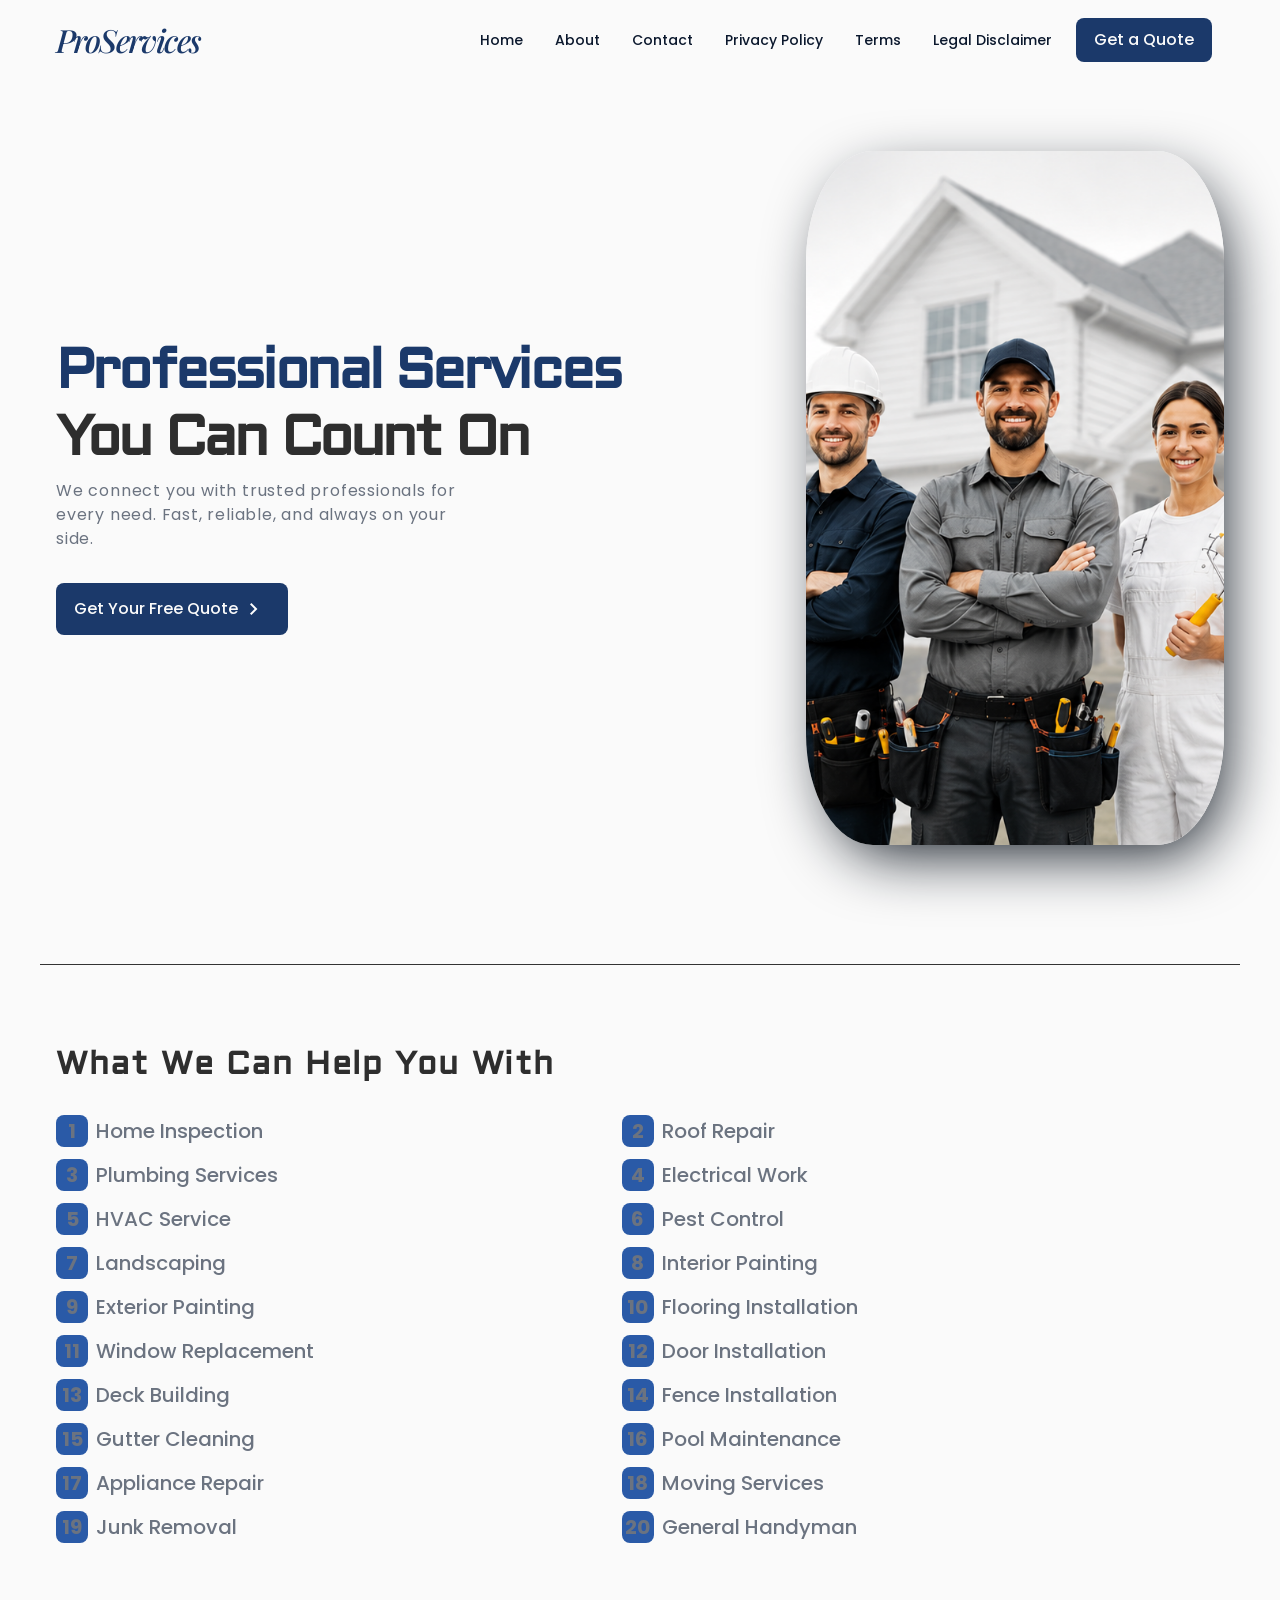
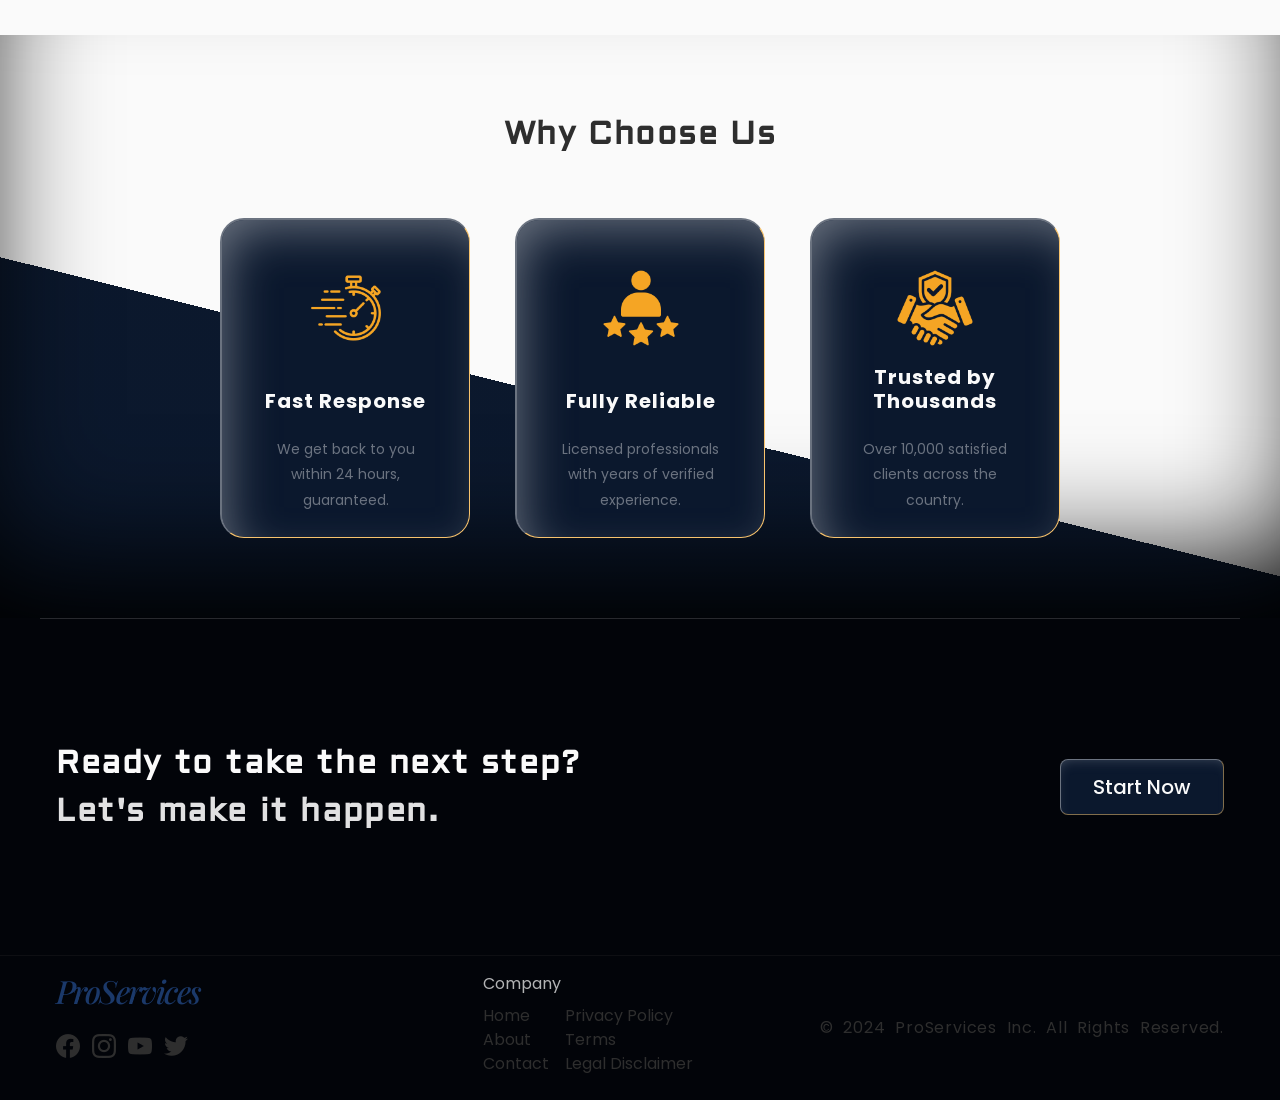
<file: index.html>
<!doctype html>
<html lang="en">
  <head>
    <meta charset="UTF-8" />
    <meta name="viewport" content="width=device-width, initial-scale=1.0" />
    <title>PreServices | Home</title>

    <!-- Link CSS file  -->
    <link rel="stylesheet" href="style.css" />

    <!-- Icon Library  -->
    <link
      rel="stylesheet"
      href="https://fonts.googleapis.com/css2?family=Material+Symbols+Outlined"
    />
    <link
      rel="stylesheet"
      href="https://fonts.googleapis.com/css2?family=Material+Icons+Outlined"
    />

    <!-- Google Fonts  -->
    <link rel="preconnect" href="https://fonts.googleapis.com" />
    <link rel="preconnect" href="https://fonts.gstatic.com" crossorigin />
    <link
      href="https://fonts.googleapis.com/css2?family=Aldrich&family=Playfair+Display:ital,wght@0,400..900;1,400..900&family=Poppins:ital,wght@0,100;0,200;0,300;0,400;0,500;0,600;0,700;0,800;0,900;1,100;1,200;1,300;1,400;1,500;1,600;1,700;1,800;1,900&display=swap"
      rel="stylesheet"
    />
  </head>
  <body>
    <!-- Start Header -->
    <header class="header">
      <div class="container">
        <a class="logo" href="index.html">ProServices</a>
        <input type="checkbox" class="side-bar" id="side-bar"/>
        <nav class="header-nav">
          <label for="side-bar" class="close-side-bar-button">
            <span class="material-symbols-outlined"> close </span>
          </label>
          <li><a href="index.html">Home</a></li>
          <li><a href="about.html">About</a></li>
          <li><a href="contact.html">Contact</a></li>
          <li><a href="privacy-policy.html">Privacy Policy</a></li>
          <li><a href="terms.html">Terms</a></li>
          <li><a href="legal-disclaimer.html">Legal Disclaimer</a></li>
        </nav>
        <a href="form.html"><button class="primary-btn">Get a Quote</button> </a>
        <label for="side-bar" class="open-side-bar-button">
          <span class="material-symbols-outlined"> menu </span>
        </label>
        <label for="side-bar" class="overlay"></label>
      </div>
    </header>
    <!-- End Header -->

    <!-- Start Hero -->
    <section class="hero">
      <div class="container">
        <div class="content">
          <h1><span>Professional Services</span> <br />You Can Count On</h1>
          <p>
            We connect you with trusted professionals for every need. Fast,
            reliable, and always on your side.
          </p>
          <a href="form.html"><button class="primary-btn">
            Get Your Free Quote
            <span class="material-symbols-outlined">
              keyboard_arrow_right
            </span>
          </button> </a>
        </div>
        <div class="image"></div>
      </div>
    </section>
    <!-- End Hero -->

    <!-- Start Section 1 : Services  -->
    <section class="services">
      <div class="container">
        <h2>What We Can Help You With</h2>
        <ol>
          <li><a href="form.html">Home Inspection</a></li>
          <li><a href="form.html">Roof Repair</a></li>
          <li><a href="form.html">Plumbing Services</a></li>
          <li><a href="form.html">Electrical Work</a></li>
          <li><a href="form.html">HVAC Service</a></li>
          <li><a href="form.html">Pest Control</a></li>
          <li><a href="form.html">Landscaping</a></li>
          <li><a href="form.html">Interior Painting</a></li>
          <li><a href="form.html">Exterior Painting</a></li>
          <li><a href="form.html">Flooring Installation</a></li>
          <li><a href="form.html">Window Replacement</a></li>
          <li><a href="form.html">Door Installation</a></li>
          <li><a href="form.html">Deck Building</a></li>
          <li><a href="form.html">Fence Installation</a></li>
          <li><a href="form.html">Gutter Cleaning</a></li>
          <li><a href="form.html">Pool Maintenance</a></li>
          <li><a href="form.html">Appliance Repair</a></li>
          <li><a href="form.html">Moving Services</a></li>
          <li><a href="form.html">Junk Removal</a></li>
          <li><a href="form.html">General Handyman</a></li>
        </ol>
      </div>
    </section>
    <!-- End Section 1 : Services  -->

    <!-- Start Section 2: why choose us  -->
    <section class="why-choose-us">
      <div class="container">
        <h2>Why Choose Us</h2>
        <div class="cards">
          <div class="card">
            <img src="assets/why-choose-us-fast.png" alt="" />
            <div>
            <h3>Fast Response</h3>
            <p>We get back to you within 24 hours, guaranteed.</p>
            </div>
          </div>
          <div class="card">
            <img src="assets/why-choose-us-reliable.png" alt="" />
            <div>
            <h3>Fully Reliable</h3>
            <p>Licensed professionals with years of verified experience.</p>
          </div>
          </div>
          <div class="card">
            <img src="assets/why-choose-us-trusted.png" alt="" />
            <div>
            <h3>Trusted by Thousands</h3>
            <p>Over 10,000 satisfied clients across the country.</p>
          </div>
          </div>
        </div>
      </div>
    </section>
    <!-- End Section 2: why choose us  -->

    <!-- Start CTA -->
    <section class="cta">
      <div class="container">
        <h2>
          Ready to take the next step? <br />
          <span>Let's make it happen.</span>
        </h2>
        <a href="form.html"><button class="primary-btn">Start Now</button> </a>
      </div>
    </section>
    <!-- End CTA -->

    <!-- Start Footer -->
    <footer class="footer">
      <div class="container">
        <div class="footer-flex">
          <div class="footer-left">
            <p class="logo">ProServices</p>
            <nav class="links">
              <li>
                <a href="http://facebook.com">
                  <img src="assets/facebook.png" alt="" />
                  <p>| Facebook</p>
                </a>
              </li>
              <li>
                <a href="http://instagram.com">
                  <img src="assets/instagram.png" alt="" />
                  <p>| Instagram</p>
                </a>
              </li>
              <li>
                <a href="http://youtube.com">
                  <img src="assets/youtube.png" alt="" />
                  <p>| Youtube</p>
                </a>
              </li>
              <li>
                <a href="http://twitter.com">
                  <img src="assets/twitter.png" alt="" />
                  <p>| Twitter</p>
                </a>
              </li>
            </nav>
          </div>
          <div class="nav">
            <h6>Company</h6>
            <nav class="footer-nav">
              <li><a href="index.html">Home</a></li>
              <li><a href="about.html">About</a></li>
              <li><a href="contact.html">Contact</a></li>
              <li><a href="privacy-policy.html">Privacy Policy</a></li>
              <li><a href="terms-html">Terms</a></li>
              <li><a href="legal-disclaimer.html">Legal Disclaimer</a></li>
            </nav>
          </div>
          <p class="rights">© 2024 ProServices Inc. All Rights Reserved.</p>
        </div>
      </div>
    </footer>

    <!-- End Footer -->
  </body>
</html>
</file>
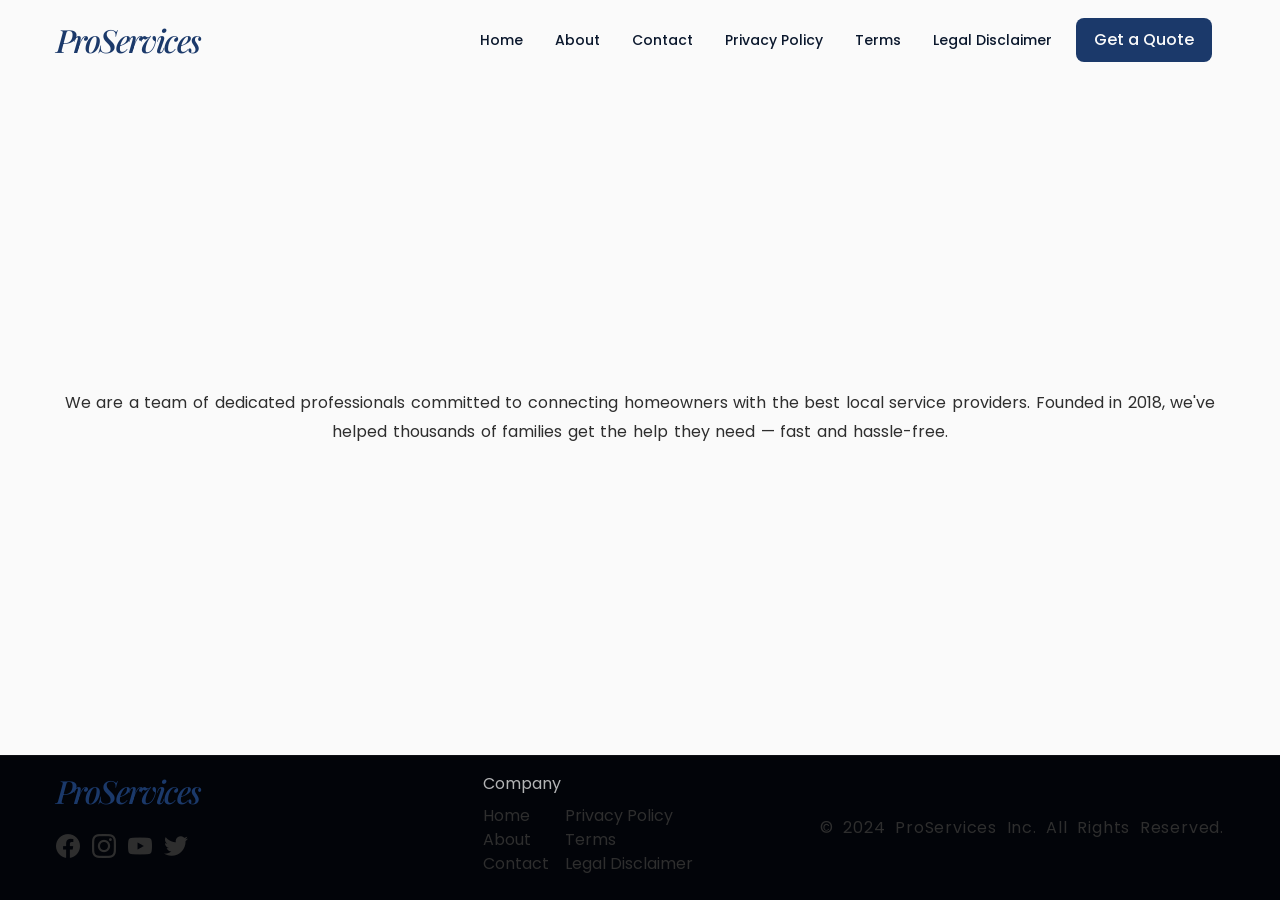
<file: about.html>
<!doctype html>
<html lang="en">
  <head>
    <meta charset="UTF-8" />
    <meta name="viewport" content="width=device-width, initial-scale=1.0" />
    <title>PreServices | About</title>

    <!-- Link CSS file  -->
    <link rel="stylesheet" href="style.css" />
    <link rel="stylesheet" href="secondary.css">

    <!-- Icon Library  -->
    <link
      rel="stylesheet"
      href="https://fonts.googleapis.com/css2?family=Material+Symbols+Outlined"
    />
    <link
      rel="stylesheet"
      href="https://fonts.googleapis.com/css2?family=Material+Icons+Outlined"
    />

    <!-- Google Fonts  -->
    <link rel="preconnect" href="https://fonts.googleapis.com" />
    <link rel="preconnect" href="https://fonts.gstatic.com" crossorigin />
    <link
      href="https://fonts.googleapis.com/css2?family=Aldrich&family=Playfair+Display:ital,wght@0,400..900;1,400..900&family=Poppins:ital,wght@0,100;0,200;0,300;0,400;0,500;0,600;0,700;0,800;0,900;1,100;1,200;1,300;1,400;1,500;1,600;1,700;1,800;1,900&display=swap"
      rel="stylesheet"
    />
  </head>
  <body>
    <!-- Start Header -->
    <header class="header">
      <div class="container">
        <a class="logo" href="index.html">ProServices</a>
        <input type="checkbox" class="side-bar" id="side-bar" />
        <nav class="header-nav">
          <label for="side-bar" class="close-side-bar-button">
            <span class="material-symbols-outlined"> close </span>
          </label>
          <li><a href="index.html">Home</a></li>
          <li><a href="about.html">About</a></li>
          <li><a href="contact.html">Contact</a></li>
          <li><a href="privacy-policy.html">Privacy Policy</a></li>
          <li><a href="terms.html">Terms</a></li>
          <li><a href="legal-disclaimer.html">Legal Disclaimer</a></li>
        </nav>
        <a href="form.html"
          ><button class="primary-btn">Get a Quote</button>
        </a>
        <label for="side-bar" class="open-side-bar-button">
          <span class="material-symbols-outlined"> menu </span>
        </label>
        <label for="side-bar" class="overlay"></label>
      </div>
    </header>
    <!-- End Header -->

    <section class="about container">
      <h1>
        We are a team of dedicated professionals committed to connecting
        homeowners with the best local service providers. Founded in 2018, we've
        helped thousands of families get the help they need — fast and
        hassle-free.
      </h1>
    </section>

    <!-- Start Footer -->
    <footer class="footer">
      <div class="container">
        <div class="footer-flex">
          <div class="footer-left">
            <p class="logo">ProServices</p>
            <nav class="links">
              <li>
                <a href="http://facebook.com">
                  <img src="assets/facebook.png" alt="" />
                  <p>| Facebook</p>
                </a>
              </li>
              <li>
                <a href="http://instagram.com">
                  <img src="assets/instagram.png" alt="" />
                  <p>| Instagram</p>
                </a>
              </li>
              <li>
                <a href="http://youtube.com">
                  <img src="assets/youtube.png" alt="" />
                  <p>| Youtube</p>
                </a>
              </li>
              <li>
                <a href="http://twitter.com">
                  <img src="assets/twitter.png" alt="" />
                  <p>| Twitter</p>
                </a>
              </li>
            </nav>
          </div>
          <div class="nav">
            <h6>Company</h6>
            <nav class="footer-nav">
              <li><a href="index.html">Home</a></li>
              <li><a href="about.html">About</a></li>
              <li><a href="contact.html">Contact</a></li>
              <li><a href="privacy-policy.html">Privacy Policy</a></li>
              <li><a href="terms-html">Terms</a></li>
              <li><a href="legal-disclaimer.html">Legal Disclaimer</a></li>
            </nav>
          </div>
          <p class="rights">© 2024 ProServices Inc. All Rights Reserved.</p>
        </div>
      </div>
    </footer>

    <!-- End Footer -->
  </body>
</html>
</file>
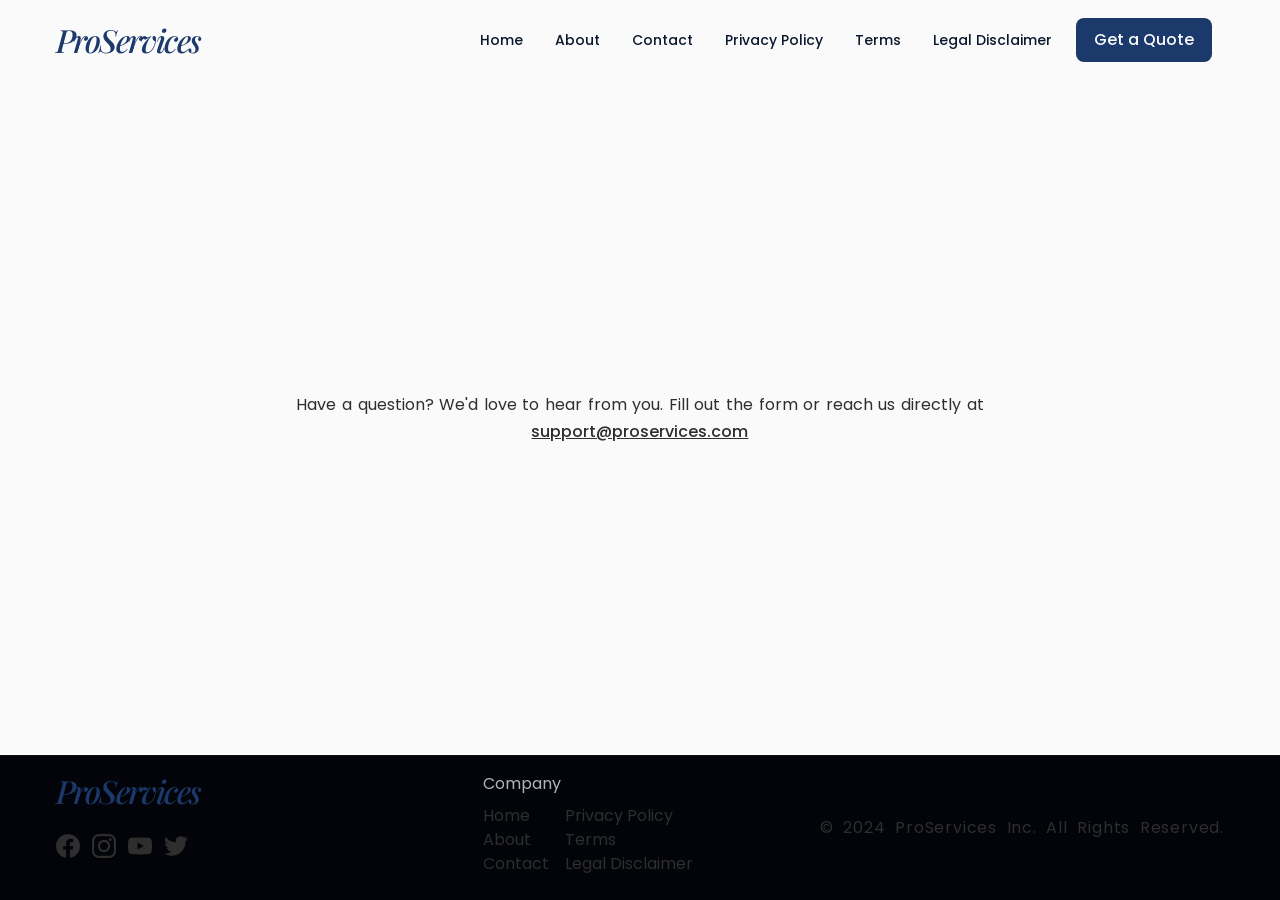
<file: contact.html>
<!doctype html>
<html lang="en">
  <head>
    <meta charset="UTF-8" />
    <meta name="viewport" content="width=device-width, initial-scale=1.0" />
    <title>PreServices | Contact</title>

    <!-- Link CSS file  -->
    <link rel="stylesheet" href="style.css" />
    <link rel="stylesheet" href="secondary.css" />

    <!-- Icon Library  -->
    <link
      rel="stylesheet"
      href="https://fonts.googleapis.com/css2?family=Material+Symbols+Outlined"
    />
    <link
      rel="stylesheet"
      href="https://fonts.googleapis.com/css2?family=Material+Icons+Outlined"
    />

    <!-- Google Fonts  -->
    <link rel="preconnect" href="https://fonts.googleapis.com" />
    <link rel="preconnect" href="https://fonts.gstatic.com" crossorigin />
    <link
      href="https://fonts.googleapis.com/css2?family=Aldrich&family=Playfair+Display:ital,wght@0,400..900;1,400..900&family=Poppins:ital,wght@0,100;0,200;0,300;0,400;0,500;0,600;0,700;0,800;0,900;1,100;1,200;1,300;1,400;1,500;1,600;1,700;1,800;1,900&display=swap"
      rel="stylesheet"
    />
  </head>
  <body>
    <!-- Start Header -->
    <header class="header">
      <div class="container">
        <a class="logo" href="index.html">ProServices</a>
        <input type="checkbox" class="side-bar" id="side-bar" />
        <nav class="header-nav">
          <label for="side-bar" class="close-side-bar-button">
            <span class="material-symbols-outlined"> close </span>
          </label>
          <li><a href="index.html">Home</a></li>
          <li><a href="about.html">About</a></li>
          <li><a href="contact.html">Contact</a></li>
          <li><a href="privacy-policy.html">Privacy Policy</a></li>
          <li><a href="terms.html">Terms</a></li>
          <li><a href="legal-disclaimer.html">Legal Disclaimer</a></li>
        </nav>
        <a href="form.html"
          ><button class="primary-btn">Get a Quote</button>
        </a>
        <label for="side-bar" class="open-side-bar-button">
          <span class="material-symbols-outlined"> menu </span>
        </label>
        <label for="side-bar" class="overlay"></label>
      </div>
    </header>
    <!-- End Header -->

    <section class="about container">
      <h1>
        Have a question? We'd love to hear from you. Fill out the form or reach
        us directly at <a href="https://support@proservices.com">support@proservices.com</a>
      </h1>
    </section>

    <!-- Start Footer -->
    <footer class="footer">
      <div class="container">
        <div class="footer-flex">
          <div class="footer-left">
            <p class="logo">ProServices</p>
            <nav class="links">
              <li>
                <a href="http://facebook.com">
                  <img src="assets/facebook.png" alt="" />
                  <p>| Facebook</p>
                </a>
              </li>
              <li>
                <a href="http://instagram.com">
                  <img src="assets/instagram.png" alt="" />
                  <p>| Instagram</p>
                </a>
              </li>
              <li>
                <a href="http://youtube.com">
                  <img src="assets/youtube.png" alt="" />
                  <p>| Youtube</p>
                </a>
              </li>
              <li>
                <a href="http://twitter.com">
                  <img src="assets/twitter.png" alt="" />
                  <p>| Twitter</p>
                </a>
              </li>
            </nav>
          </div>
          <div class="nav">
            <h6>Company</h6>
            <nav class="footer-nav">
              <li><a href="index.html">Home</a></li>
              <li><a href="about.html">About</a></li>
              <li><a href="contact.html">Contact</a></li>
              <li><a href="privacy-policy.html">Privacy Policy</a></li>
              <li><a href="terms-html">Terms</a></li>
              <li><a href="legal-disclaimer.html">Legal Disclaimer</a></li>
            </nav>
          </div>
          <p class="rights">© 2024 ProServices Inc. All Rights Reserved.</p>
        </div>
      </div>
    </footer>

    <!-- End Footer -->
  </body>
</html>
</file>
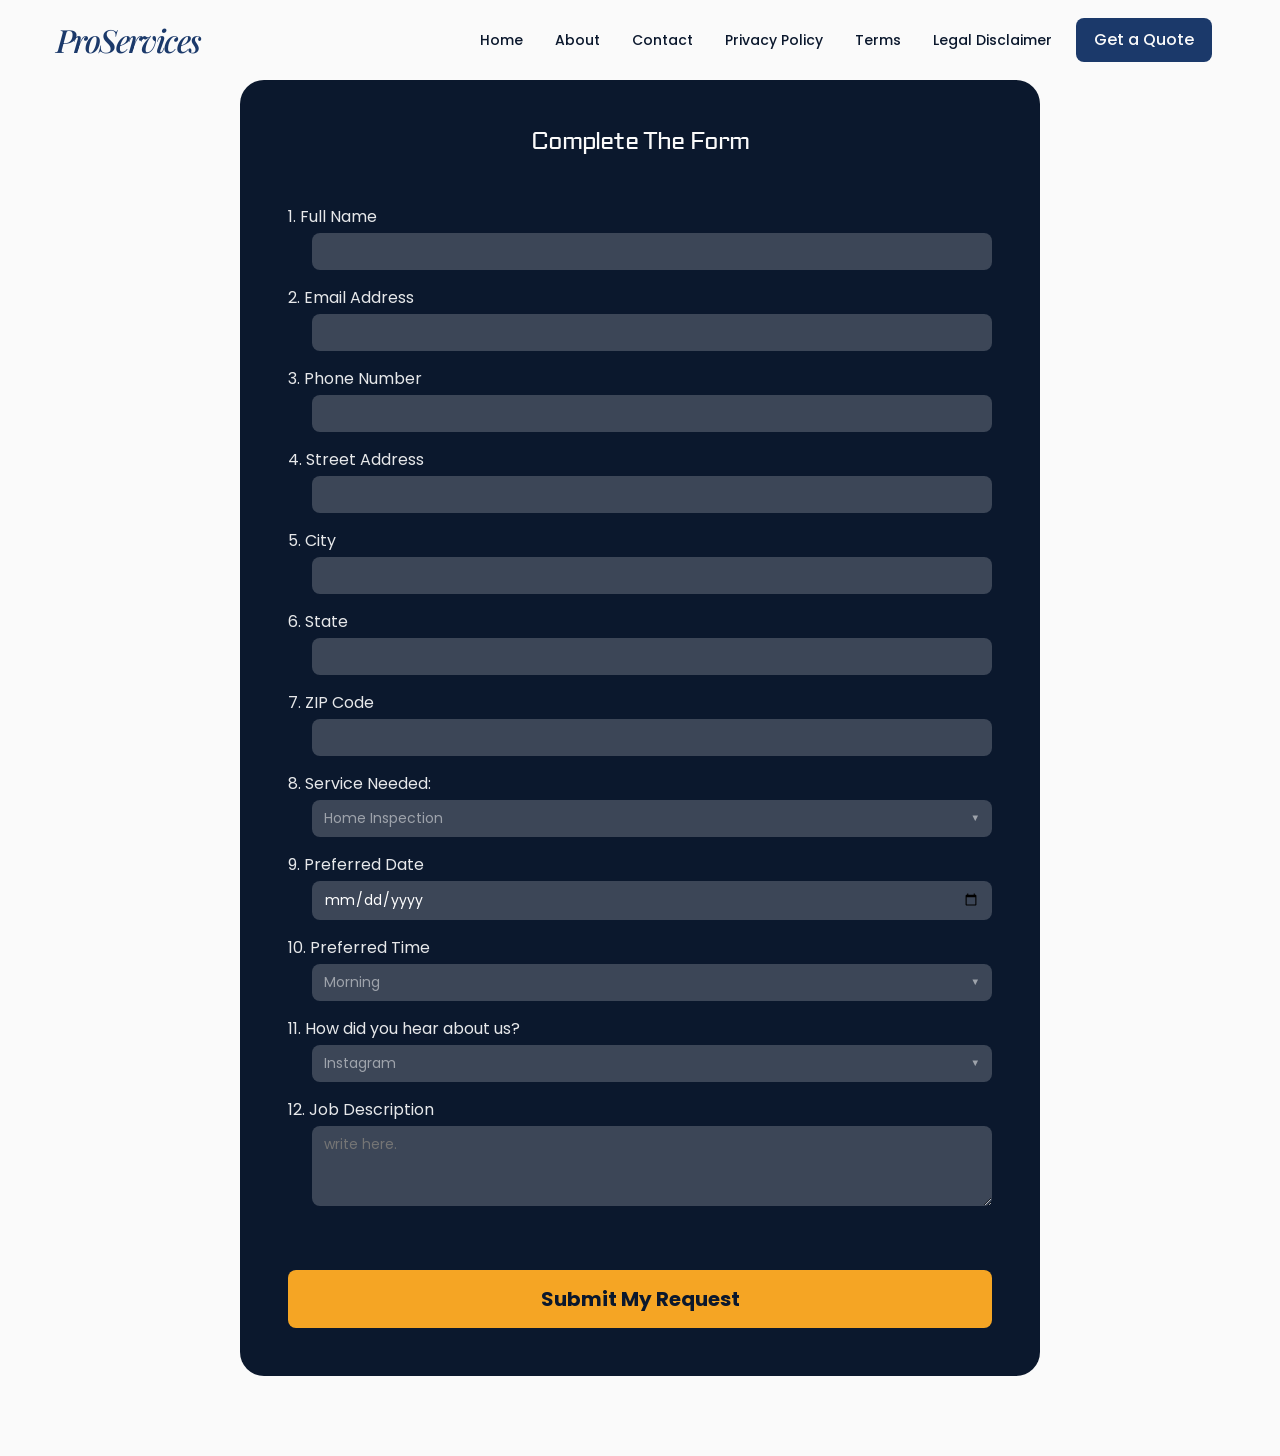
<file: form.html>
<!doctype html>
<html lang="en">
  <head>
    <meta charset="UTF-8" />
    <meta name="viewport" content="width=device-width, initial-scale=1.0" />
    <title>PreServices | Form</title>

    <!-- Link CSS file  -->
    <link rel="stylesheet" href="style.css" />

    <!-- Icon Library  -->
    <link
      rel="stylesheet"
      href="https://fonts.googleapis.com/css2?family=Material+Symbols+Outlined"
    />
    <link
      rel="stylesheet"
      href="https://fonts.googleapis.com/css2?family=Material+Icons+Outlined"
    />

    <!-- Google Fonts  -->
    <link rel="preconnect" href="https://fonts.googleapis.com" />
    <link rel="preconnect" href="https://fonts.gstatic.com" crossorigin />
    <link
      href="https://fonts.googleapis.com/css2?family=Aldrich&family=Playfair+Display:ital,wght@0,400..900;1,400..900&family=Poppins:ital,wght@0,100;0,200;0,300;0,400;0,500;0,600;0,700;0,800;0,900;1,100;1,200;1,300;1,400;1,500;1,600;1,700;1,800;1,900&display=swap"
      rel="stylesheet"
    />
  </head>
  <body>
    <!-- Start Header -->
    <header class="header">
      <div class="container">
        <a class="logo" href="index.html">ProServices</a>
        <input type="checkbox" class="side-bar" id="side-bar" />
        <nav class="header-nav">
          <label for="side-bar" class="close-side-bar-button">
            <span class="material-symbols-outlined"> close </span>
          </label>
          <li><a href="index.html">Home</a></li>
          <li><a href="about.html">About</a></li>
          <li><a href="contact.html">Contact</a></li>
          <li><a href="privacy-policy.html">Privacy Policy</a></li>
          <li><a href="terms.html">Terms</a></li>
          <li><a href="legal-disclaimer.html">Legal Disclaimer</a></li>
        </nav>
        <a href="form.html"
          ><button class="primary-btn">Get a Quote</button>
        </a>
        <label for="side-bar" class="open-side-bar-button">
          <span class="material-symbols-outlined"> menu </span>
        </label>
        <label for="side-bar" class="overlay"></label>
      </div>
    </header>
    <!-- End Header -->

    <section class="form container">
      <h1>Complete The Form</h1>
      <form action="data.php" method="get">
        <div>
          <label for="name">1. Full Name</label>
          <input id="name" type="text" required />
        </div>

        <div>
          <label for="email">2. Email Address</label>
          <input id="email" type="email" required />
        </div>

        <div>
          <label for="phone">3. Phone Number</label>
          <input id="phone" type="text" required />
        </div>

        <div>
          <label for="address">4. Street Address</label>
          <input id="address" type="text" required />
        </div>

        <div>
          <label for="city">5. City</label>
          <input id="city" type="text" required />
        </div>

        <div>
          <label for="state">6. State</label>
          <input id="state" type="text" required />
        </div>

        <div>
          <label for="zip">7. ZIP Code</label>
          <input id="zip" type="text" required />
        </div>

        <div>
          <label for="services">8. Service Needed:</label>
          <select id="services">
            <option value="Home Inspection"></option>
            <option value="Roof Repair"></option>
            <option value="Plumbing Services"></option>
            <option value="Electrical Work"></option>
            <option value="HVAC Service"></option>
            <option value="Pest Control"></option>
            <option value="Landscaping"></option>
            <option value="Interior Painting"></option>
            <option value="Exterior Painting"></option>
            <option value="Flooring Installation"></option>
            <option value="Window Replacement"></option>
            <option value="Door Installation"></option>
            <option value="Deck Building"></option>
            <option value="Fence Installation"></option>
            <option value="Gutter Cleaning"></option>
            <option value="Pool Maintenance"></option>
            <option value="Appliance Repair"></option>
            <option value="Moving Services"></option>
            <option value="Junk Removal"></option>
            <option value="General Handyman"></option>
          </select>
        </div>

        <div>
          <label for="date">9. Preferred Date</label>
          <input id="date" type="date" required />
        </div>

        <div>
          <label for="time">10. Preferred Time</label>
          <select id="time">
            <option value="Morning">Morning</option>
            <option value="Afternoon">Afternoon</option>
            <option value="Evening">Evening</option>
          </select>
        </div>

        <div>
          <label for="about-us">11. How did you hear about us?</label>
          <select id="about-us">
            <option value="Instagram">Instagram</option>
            <option value="Facebook">Facebook</option>
            <option value="Twitter">Twitter</option>
            <option value="Youtube">Youtube</option>
            <option value="The Web">The Web</option>
            <option value="Friend">Friend</option>
            <option value="Other">Other</option>
          </select>
        </div>

        <div>
          <label for="description">12. Job Description</label>
          <textarea id="description" placeholder="write here."></textarea>
        </div>

        <input type="submit" value="Submit My Request" />
      </form>
    </section>
    <script src="form.js"></script>
  </body>
</html>
</file>
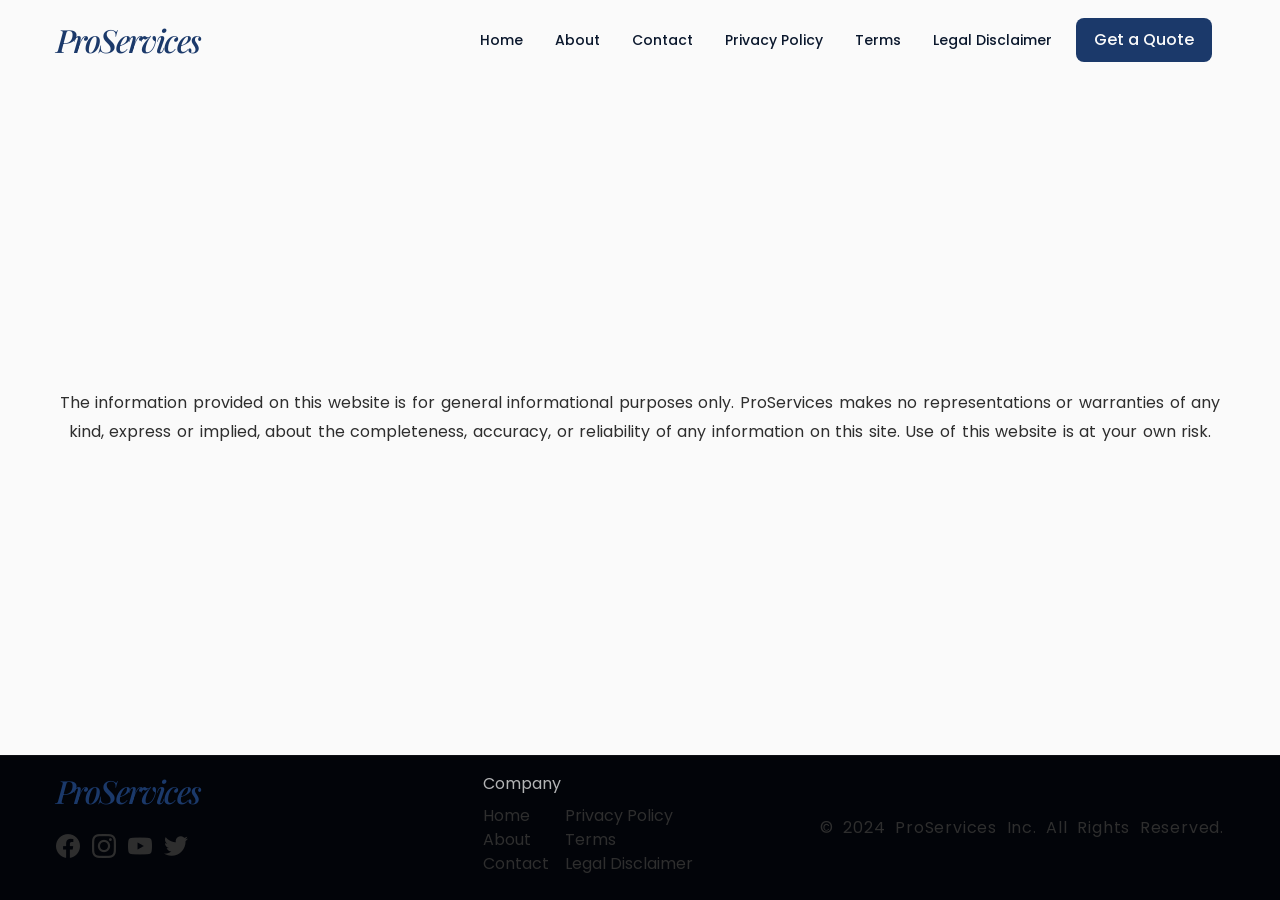
<file: legal-disclaimer.html>
<!doctype html>
<html lang="en">
  <head>
    <meta charset="UTF-8" />
    <meta name="viewport" content="width=device-width, initial-scale=1.0" />
    <title>PreServices | Legal Disclaimer</title>

    <!-- Link CSS file  -->
    <link rel="stylesheet" href="style.css" />
    <link rel="stylesheet" href="secondary.css" />

    <!-- Icon Library  -->
    <link
      rel="stylesheet"
      href="https://fonts.googleapis.com/css2?family=Material+Symbols+Outlined"
    />
    <link
      rel="stylesheet"
      href="https://fonts.googleapis.com/css2?family=Material+Icons+Outlined"
    />

    <!-- Google Fonts  -->
    <link rel="preconnect" href="https://fonts.googleapis.com" />
    <link rel="preconnect" href="https://fonts.gstatic.com" crossorigin />
    <link
      href="https://fonts.googleapis.com/css2?family=Aldrich&family=Playfair+Display:ital,wght@0,400..900;1,400..900&family=Poppins:ital,wght@0,100;0,200;0,300;0,400;0,500;0,600;0,700;0,800;0,900;1,100;1,200;1,300;1,400;1,500;1,600;1,700;1,800;1,900&display=swap"
      rel="stylesheet"
    />
  </head>
  <body>
    <!-- Start Header -->
    <header class="header">
      <div class="container">
        <a class="logo" href="index.html">ProServices</a>
        <input type="checkbox" class="side-bar" id="side-bar" />
        <nav class="header-nav">
          <label for="side-bar" class="close-side-bar-button">
            <span class="material-symbols-outlined"> close </span>
          </label>
          <li><a href="index.html">Home</a></li>
          <li><a href="about.html">About</a></li>
          <li><a href="contact.html">Contact</a></li>
          <li><a href="privacy-policy.html">Privacy Policy</a></li>
          <li><a href="terms.html">Terms</a></li>
          <li><a href="legal-disclaimer.html">Legal Disclaimer</a></li>
        </nav>
        <a href="form.html"
          ><button class="primary-btn">Get a Quote</button>
        </a>
        <label for="side-bar" class="open-side-bar-button">
          <span class="material-symbols-outlined"> menu </span>
        </label>
        <label for="side-bar" class="overlay"></label>
      </div>
    </header>
    <!-- End Header -->

    <section class="about container">
      <h1>
        The information provided on this website is for general informational
        purposes only. ProServices makes no representations or warranties of any
        kind, express or implied, about the completeness, accuracy, or
        reliability of any information on this site. Use of this website is at
        your own risk.
      </h1>
    </section>

    <!-- Start Footer -->
    <footer class="footer">
      <div class="container">
        <div class="footer-flex">
          <div class="footer-left">
            <p class="logo">ProServices</p>
            <nav class="links">
              <li>
                <a href="http://facebook.com">
                  <img src="assets/facebook.png" alt="" />
                  <p>| Facebook</p>
                </a>
              </li>
              <li>
                <a href="http://instagram.com">
                  <img src="assets/instagram.png" alt="" />
                  <p>| Instagram</p>
                </a>
              </li>
              <li>
                <a href="http://youtube.com">
                  <img src="assets/youtube.png" alt="" />
                  <p>| Youtube</p>
                </a>
              </li>
              <li>
                <a href="http://twitter.com">
                  <img src="assets/twitter.png" alt="" />
                  <p>| Twitter</p>
                </a>
              </li>
            </nav>
          </div>
          <div class="nav">
            <h6>Company</h6>
            <nav class="footer-nav">
              <li><a href="index.html">Home</a></li>
              <li><a href="about.html">About</a></li>
              <li><a href="contact.html">Contact</a></li>
              <li><a href="privacy-policy.html">Privacy Policy</a></li>
              <li><a href="terms-html">Terms</a></li>
              <li><a href="legal-disclaimer.html">Legal Disclaimer</a></li>
            </nav>
          </div>
          <p class="rights">© 2024 ProServices Inc. All Rights Reserved.</p>
        </div>
      </div>
    </footer>

    <!-- End Footer -->
  </body>
</html>
</file>
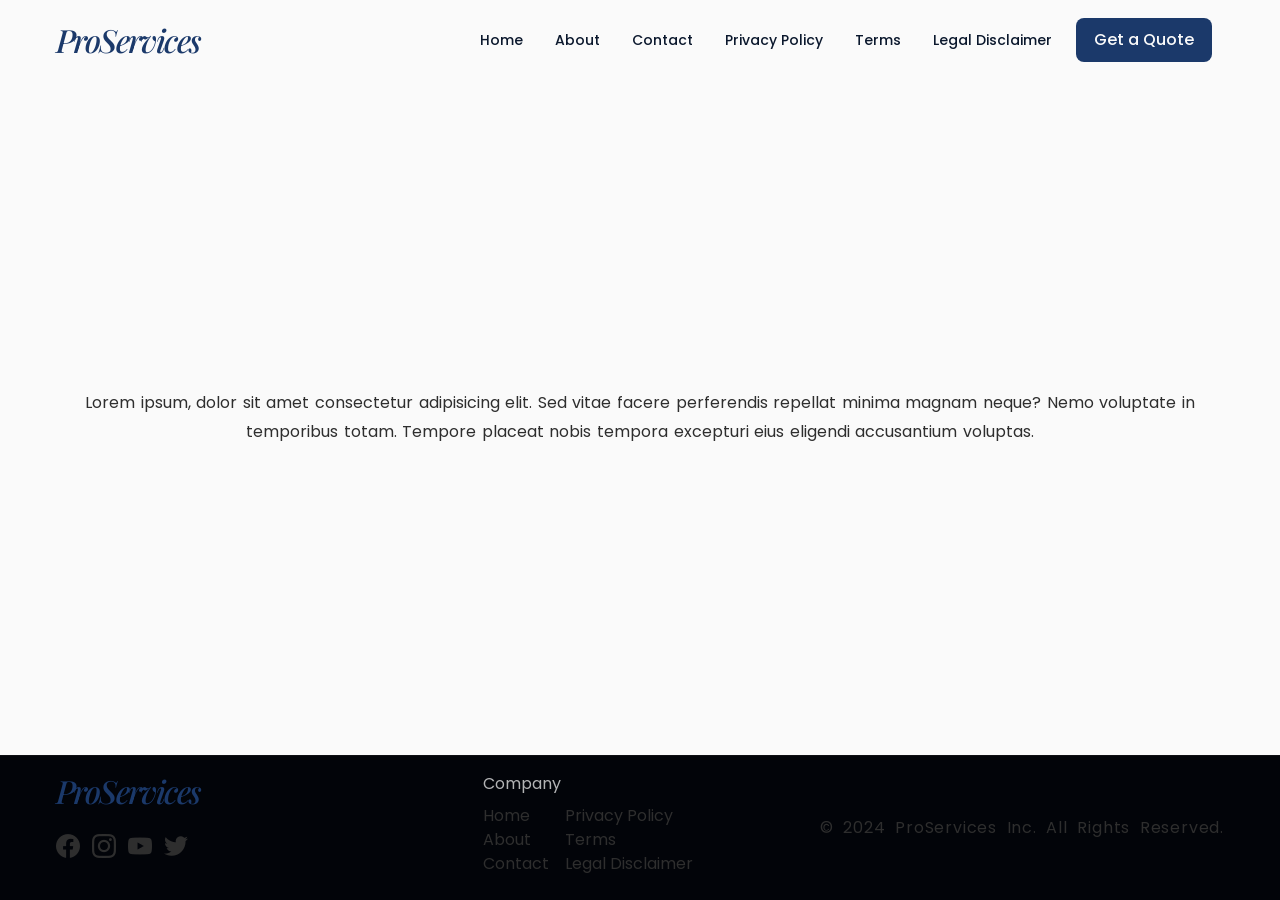
<file: privacy-policy.html>
<!doctype html>
<html lang="en">
  <head>
    <meta charset="UTF-8" />
    <meta name="viewport" content="width=device-width, initial-scale=1.0" />
    <title>PreServices | Privacy Policy</title>

    <!-- Link CSS file  -->
    <link rel="stylesheet" href="style.css" />
    <link rel="stylesheet" href="secondary.css" />

    <!-- Icon Library  -->
    <link
      rel="stylesheet"
      href="https://fonts.googleapis.com/css2?family=Material+Symbols+Outlined"
    />
    <link
      rel="stylesheet"
      href="https://fonts.googleapis.com/css2?family=Material+Icons+Outlined"
    />

    <!-- Google Fonts  -->
    <link rel="preconnect" href="https://fonts.googleapis.com" />
    <link rel="preconnect" href="https://fonts.gstatic.com" crossorigin />
    <link
      href="https://fonts.googleapis.com/css2?family=Aldrich&family=Playfair+Display:ital,wght@0,400..900;1,400..900&family=Poppins:ital,wght@0,100;0,200;0,300;0,400;0,500;0,600;0,700;0,800;0,900;1,100;1,200;1,300;1,400;1,500;1,600;1,700;1,800;1,900&display=swap"
      rel="stylesheet"
    />
  </head>
  <body>
    <!-- Start Header -->
    <header class="header">
      <div class="container">
        <a class="logo" href="index.html">ProServices</a>
        <input type="checkbox" class="side-bar" id="side-bar" />
        <nav class="header-nav">
          <label for="side-bar" class="close-side-bar-button">
            <span class="material-symbols-outlined"> close </span>
          </label>
          <li><a href="index.html">Home</a></li>
          <li><a href="about.html">About</a></li>
          <li><a href="contact.html">Contact</a></li>
          <li><a href="privacy-policy.html">Privacy Policy</a></li>
          <li><a href="terms.html">Terms</a></li>
          <li><a href="legal-disclaimer.html">Legal Disclaimer</a></li>
        </nav>
        <a href="form.html"
          ><button class="primary-btn">Get a Quote</button>
        </a>
        <label for="side-bar" class="open-side-bar-button">
          <span class="material-symbols-outlined"> menu </span>
        </label>
        <label for="side-bar" class="overlay"></label>
      </div>
    </header>
    <!-- End Header -->

    <section class="about container">
      <h1>
        Lorem ipsum, dolor sit amet consectetur adipisicing elit. Sed vitae
        facere perferendis repellat minima magnam neque? Nemo voluptate in
        temporibus totam. Tempore placeat nobis tempora excepturi eius eligendi
        accusantium voluptas.
      </h1>
    </section>

    <!-- Start Footer -->
    <footer class="footer">
      <div class="container">
        <div class="footer-flex">
          <div class="footer-left">
            <p class="logo">ProServices</p>
            <nav class="links">
              <li>
                <a href="http://facebook.com">
                  <img src="assets/facebook.png" alt="" />
                  <p>| Facebook</p>
                </a>
              </li>
              <li>
                <a href="http://instagram.com">
                  <img src="assets/instagram.png" alt="" />
                  <p>| Instagram</p>
                </a>
              </li>
              <li>
                <a href="http://youtube.com">
                  <img src="assets/youtube.png" alt="" />
                  <p>| Youtube</p>
                </a>
              </li>
              <li>
                <a href="http://twitter.com">
                  <img src="assets/twitter.png" alt="" />
                  <p>| Twitter</p>
                </a>
              </li>
            </nav>
          </div>
          <div class="nav">
            <h6>Company</h6>
            <nav class="footer-nav">
              <li><a href="index.html">Home</a></li>
              <li><a href="about.html">About</a></li>
              <li><a href="contact.html">Contact</a></li>
              <li><a href="privacy-policy.html">Privacy Policy</a></li>
              <li><a href="terms-html">Terms</a></li>
              <li><a href="legal-disclaimer.html">Legal Disclaimer</a></li>
            </nav>
          </div>
          <p class="rights">© 2024 ProServices Inc. All Rights Reserved.</p>
        </div>
      </div>
    </footer>

    <!-- End Footer -->
  </body>
</html>
</file>
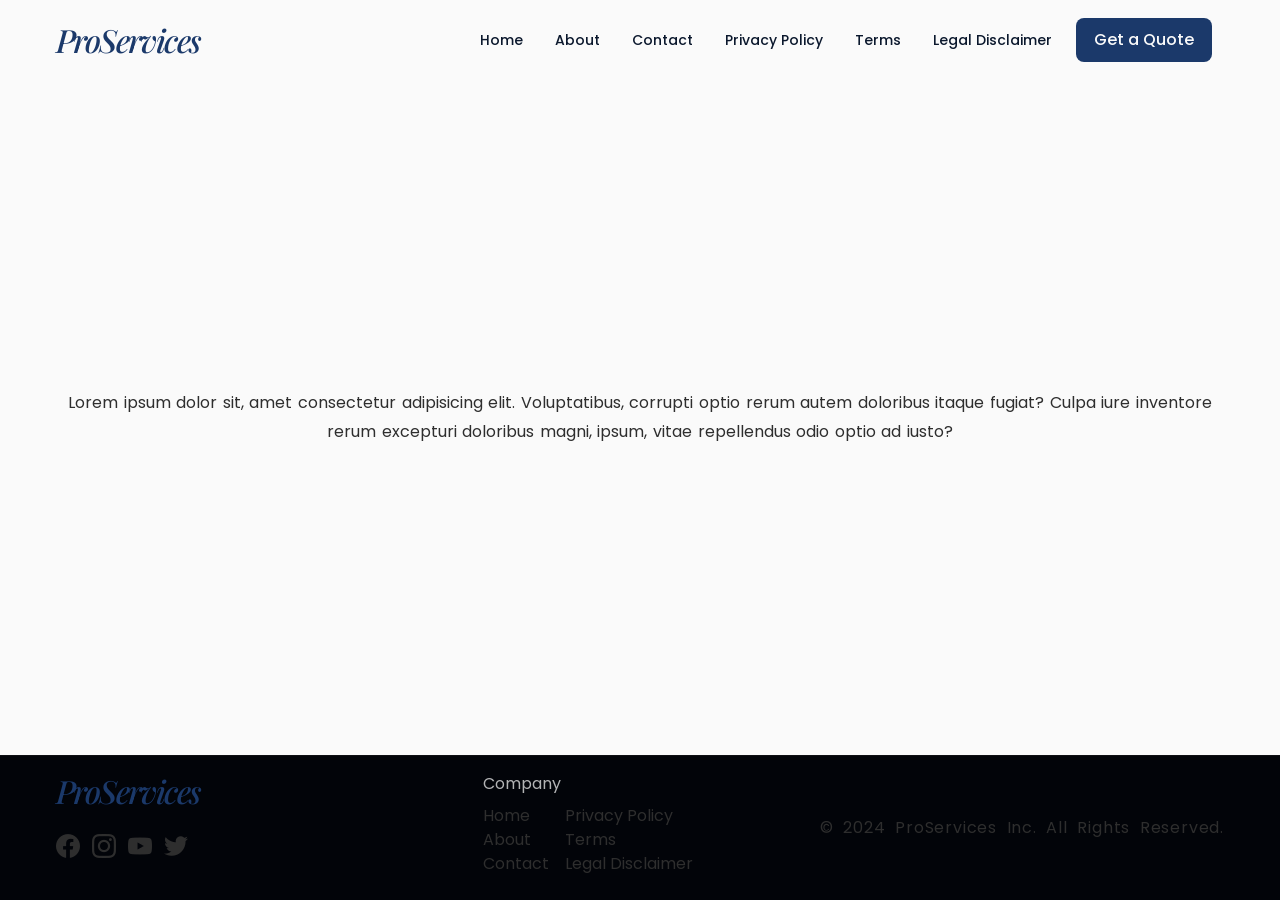
<file: terms.html>
<!doctype html>
<html lang="en">
  <head>
    <meta charset="UTF-8" />
    <meta name="viewport" content="width=device-width, initial-scale=1.0" />
    <title>PreServices | Terms</title>

    <!-- Link CSS file  -->
    <link rel="stylesheet" href="style.css" />
    <link rel="stylesheet" href="secondary.css" />

    <!-- Icon Library  -->
    <link
      rel="stylesheet"
      href="https://fonts.googleapis.com/css2?family=Material+Symbols+Outlined"
    />
    <link
      rel="stylesheet"
      href="https://fonts.googleapis.com/css2?family=Material+Icons+Outlined"
    />

    <!-- Google Fonts  -->
    <link rel="preconnect" href="https://fonts.googleapis.com" />
    <link rel="preconnect" href="https://fonts.gstatic.com" crossorigin />
    <link
      href="https://fonts.googleapis.com/css2?family=Aldrich&family=Playfair+Display:ital,wght@0,400..900;1,400..900&family=Poppins:ital,wght@0,100;0,200;0,300;0,400;0,500;0,600;0,700;0,800;0,900;1,100;1,200;1,300;1,400;1,500;1,600;1,700;1,800;1,900&display=swap"
      rel="stylesheet"
    />
  </head>
  <body>
    <!-- Start Header -->
    <header class="header">
      <div class="container">
        <a class="logo" href="index.html">ProServices</a>
        <input type="checkbox" class="side-bar" id="side-bar" />
        <nav class="header-nav">
          <label for="side-bar" class="close-side-bar-button">
            <span class="material-symbols-outlined"> close </span>
          </label>
          <li><a href="index.html">Home</a></li>
          <li><a href="about.html">About</a></li>
          <li><a href="contact.html">Contact</a></li>
          <li><a href="privacy-policy.html">Privacy Policy</a></li>
          <li><a href="terms.html">Terms</a></li>
          <li><a href="legal-disclaimer.html">Legal Disclaimer</a></li>
        </nav>
        <a href="form.html"
          ><button class="primary-btn">Get a Quote</button>
        </a>
        <label for="side-bar" class="open-side-bar-button">
          <span class="material-symbols-outlined"> menu </span>
        </label>
        <label for="side-bar" class="overlay"></label>
      </div>
    </header>
    <!-- End Header -->

    <section class="about container">
      <h1>
        Lorem ipsum dolor sit, amet consectetur adipisicing elit. Voluptatibus,
        corrupti optio rerum autem doloribus itaque fugiat? Culpa iure inventore
        rerum excepturi doloribus magni, ipsum, vitae repellendus odio optio ad
        iusto?
      </h1>
    </section>

    <!-- Start Footer -->
    <footer class="footer">
      <div class="container">
        <div class="footer-flex">
          <div class="footer-left">
            <p class="logo">ProServices</p>
            <nav class="links">
              <li>
                <a href="http://facebook.com">
                  <img src="assets/facebook.png" alt="" />
                  <p>| Facebook</p>
                </a>
              </li>
              <li>
                <a href="http://instagram.com">
                  <img src="assets/instagram.png" alt="" />
                  <p>| Instagram</p>
                </a>
              </li>
              <li>
                <a href="http://youtube.com">
                  <img src="assets/youtube.png" alt="" />
                  <p>| Youtube</p>
                </a>
              </li>
              <li>
                <a href="http://twitter.com">
                  <img src="assets/twitter.png" alt="" />
                  <p>| Twitter</p>
                </a>
              </li>
            </nav>
          </div>
          <div class="nav">
            <h6>Company</h6>
            <nav class="footer-nav">
              <li><a href="index.html">Home</a></li>
              <li><a href="about.html">About</a></li>
              <li><a href="contact.html">Contact</a></li>
              <li><a href="privacy-policy.html">Privacy Policy</a></li>
              <li><a href="terms-html">Terms</a></li>
              <li><a href="legal-disclaimer.html">Legal Disclaimer</a></li>
            </nav>
          </div>
          <p class="rights">© 2024 ProServices Inc. All Rights Reserved.</p>
        </div>
      </div>
    </footer>

    <!-- End Footer -->
  </body>
</html>
</file>
<file: style.css>
:root {
  /* colors */
  --h: 217;
  --s: 60%;
  --l: 26%;

  --primary-regular: hsl(var(--h) var(--s) var(--l));
  --primary-light: hsl(
    from var(--primary-regular) var(--h) var(--s) calc(var(--l) + 15%)
  );
  --primary-dark: hsl(
    from var(--primary-regular) var(--h) var(--s) calc(var(--l) - 15%)
  );

  --accent-regular: hsl(
    from var(--primary-regular) calc(var(--h) - 180) calc(var(--s) + 31%)
      calc(var(--l) + 29%)
  );
  --accent-light: hsl(
    from var(--primary-regular) calc(var(--h) - 180) calc(var(--s) + 31%)
      calc(var(--l) + 44%)
  );

  --bg-regular: hsl(
    from var(--primary-regular) var(--h) calc(var(--s) - 60%) 98%
  );
  --bg-dark: hsl(from var(--primary-regular) var(--h) calc(var(--s) - 60%) 18%);

  --text-regular: hsl(
    from var(--primary-regular) var(--h) calc(var(--s) - 60%) 18%
  );
  --text-semi-light: hsl(
    from var(--primary-regular) var(--h) calc(var(--s) - 51%) 46%
  );
  --text-light: hsl(
    from var(--primary-regular) var(--h) calc(var(--s) - 60%) 98%
  );

  --green: hsl(154, 58%, 52%); /* good indicator */
  --red: hsl(0, 76%, 63%); /* danger */

  /* font family  */
  --ff-heading-1: "Aldrich", sans-serif;
  --ff-heading-2: "Playfair Display", serif;
  --ff-regular: "Poppins", sans-serif;

  /* ── Spacing ── */
  --space-1: 0.25rem; /*  4px */
  --space-2: 0.5rem; /*  8px */
  --space-3: 0.75rem; /* 12px */
  --space-4: 1rem; /* 16px */
  --space-5: 1.5rem; /* 24px */
  --space-6: 2rem; /* 32px */
  --space-7: 3rem; /* 48px */
  --space-8: 4rem; /* 64px */
  --space-9: 5rem; /* 80px */

  /* ── Font Sizes ── */
  --text-sm: 0.875rem; /* 14 */
  --text-base: 1rem; /*16px*/
  --text-md: 1.25rem;
  --text-lg: 1.5rem;
  --text-xl: 2rem;
  --text-2xl: 3.5rem;

  /* ── Font Weights ── */
  --fw-normal: 400;
  --fw-medium: 500;
  --fw-bold: 700;

  /* ── Line Heights ── */
  --line-height-tight: 1.2;
  --line-height-normal: 1.5;
  --line-height-loose: 1.8;

  /* ── Letter Spacing ── */
  --letter-spacing-tight: -0.05em; /* large headings, pull letters closer  */
  --letter-spacing-normal: 0em; /* body text, default                   */
  --letter-spacing-wide: 0.05em; /* UI labels, nav items                 */
  --letter-spacing-wider: 0.1em; /* ALL CAPS labels, badges, tags        */
  --letter-spacing-widest: 0.2em; /* decorative eyebrows, overlines       */

  /* ── Border Width ── */
  --border-thin: 0.0625rem; /* 1px — dividers,---opacity-normal outlines      */
  --border-base: 0.125rem; /* 2px — cards, inputs, default border  */
  --border-thick: 0.25rem; /* 4px — focus rings, accent borders    */

  /* ── Border Radius ── */
  --radius-none: 0; /* sharp — tables, code blocks          */
  --radius-sm: 0.25rem; /*  4px — badges, tags, chips           */
  --radius-base: 0.5rem; /*  8px — inputs, buttons               */
  --radius-md: 0.75rem; /* 12px — cards                         */
  --radius-lg: 1rem; /* 16px — modals, panels                */
  --radius-xl: 1.5rem; /* 24px — large cards, containers       */

  /* ── Opacity ── */
  --opacity-disabled: 0.5;
  --opacity-normal: 0.85;
  --opacity-bright: 1;

  /* ── Transitions ── */
  --duration-fast: 100ms; /* instant feedback — hover color    */
  --duration-base: 300ms; /* modals, drawers, page transitions */

  --ease-default: cubic-bezier(0.4, 0, 0.2, 1); /* smooth in-out    */
  --ease-in: cubic-bezier(0.4, 0, 1, 1); /* elements leaving */
  --ease-out: cubic-bezier(0, 0, 0.2, 1); /* elements entering */
  --ease-bounce: cubic-bezier(0.34, 1.56, 0.64, 1); /* playful pop   */
}

/*=============================================
	Reset
  ============================================= */

html {
  scroll-behavior: smooth;
}

body {
  position: relative;
  overflow-x: hidden;
  background-color: var(--bg-regular);
}

*,
*::before,
*::after {
  padding: 0;
  border: 0;
  margin: 0;
  outline: 0;

  box-sizing: border-box;
  position: relative;

  color: var(--text-regular);

  font-family: var(--ff-regular);
  font-size: var(--text-base);
  font-weight: var(--fw-normal);
  text-decoration: none;
  line-height: var(--line-height-normal);
}
ul,
ol,
nav {
  list-style: none;
}

img {
  max-width: 100%;
  display: block;
}

a,
button {
  display: flex;
  align-items: center;
  cursor: pointer;
}

/*
 =============================================
	 Utility
	 ============================================= */

.container {
  max-width: 1200px;
  margin-inline: auto;
  padding-inline: var(--space-4);
}

/* buttons */
.primary-btn {
  padding: var(--space-2) var(--space-4);
  border: var(--border-base) solid transparent;
  border-radius: var(--radius-base);

  color: var(--text-light);
  background-color: var(--primary-regular);

  font-size: var(--text-base);
  font-weight: var(--fw-medium);
  letter-spacing: var(--letter-spacing-normal);

  transition: all var(--duration-base) var(--ease-default);
}

.primary-btn:hover,
.primary-btn:focus-visible {
  background-color: var(--accent-regular);
  color: var(--primary-dark);
  translate: 0% -10%;

  box-shadow:
    1px 3px 9px -1px color(srgb 0.18 0.18 0.18 / 0.37),
    inset 1px 1px 16px -1px color(srgb 1 1 1 / 0.89);
}

/* icons */
.material-symbols-outlined,
.material-icons-outlined {
  font-variation-settings:
    "FILL" 0,
    "wght" 400,
    "GRAD" 0,
    "opsz" 24;
  color: white;
  font-size: var(--text-xl);
  font-weight: var(--fw-bold);
  padding: var(--space-1);
}

/*
 =============================================
	 Code starts
	 ============================================= */

/* Start heading  */
.header {
  position: sticky;
  top: 0;

  background-color: var(--bg-regular);
  height: 5rem;

  z-index: 100;
}
.header .container {
  display: flex;
  justify-content: flex-end;
  align-items: center;
  gap: var(--space-3);
  height: inherit;
}

.header .logo {
  font-family: var(--ff-heading-2);
  font-size: var(--text-xl);
  font-weight: var(--fw-medium);
  font-style: italic;
  letter-spacing: var(--letter-spacing-tight);
  line-height: var(--line-height-tight);

  color: var(--primary-regular);
  margin-right: auto;
}

.header-nav {
  display: flex;
  align-items: center;
  gap: var(--space-2);
}
.header-nav a {
  padding: var(--space-2) var(--space-3);

  color: var(--primary-dark);
  font-size: var(--text-sm);
  font-weight: var(--fw-medium);

  border: transparent;
  border-radius: var(--space-2);
  transition: var(--duration-base) var(--ease-default);
}
.header-nav li:hover > a {
  transform: translate(0, -5%);
  background-color: var(--primary-light);
  color: white;
  position: relative;
  box-shadow:
    1px 3px 9px -2px
      hsl(from var(--primary-regular) var(--h) calc(var(--s) - 60%) 18%),
    inset 0 4px 7px -2px
      hsl(from var(--primary-regular) var(--h) calc(var(--s) - 60%) 80%);
}

.header label span {
  color: var(--primary-dark);
  font-size: var(--text-xl);
}
#side-bar {
  display: none;
}
.open-side-bar-button,
.close-side-bar-button {
  display: none;
  transition: var(--duration-base) var(--ease-default);
}
.open-side-bar-button:hover,
.close-side-bar-button:hover {
  transform: translate(0, -10%) scale(1.05);
  > span {
    color: var(--primary-light);
  }
}

@media (max-width: 950px) {
  .header {
    height: var(--space-8);
  }
  .header button {
    display: none;
  }
  .open-side-bar-button {
    display: flex;
  }
  .close-side-bar-button {
    display: block;
    margin-top: var(--space-4);
    margin-bottom: var(--space-2);
  }
  .header-nav {
    flex-direction: column;
    align-items: flex-start;
    gap: var(--space-4);

    position: fixed;
    top: 0;
    right: -100%;

    width: 300px;
    height: 100dvh;

    background-color: var(--primary-dark);
    box-shadow: -5px 0px 5px rgba(0, 0, 0, 0.25);

    transition: 0.5s var(--ease-default);

    > li > a,
    > label > span {
      color: white;
      margin-left: var(--space-4);
    }
  }
  .side-bar:checked ~ .header-nav {
    right: 0;
    z-index: 101;
    ~ .open-side-bar-button {
      display: none;
    }
  }
  .side-bar:checked ~ .overlay {
    background-color: hsla(0, 0%, 20%, 0.2);
    width: 100dvw;
    height: 100dvh;
    position: fixed;
    top: 0;
    left: 0;
    z-index: 100;
  }
}
/* end header  */

/* start hero section  */
.hero .container {
  display: flex;
  justify-content: space-between;
  align-items: center;

  padding-block: var(--space-6);
  margin-bottom: var(--space-7);
  height: min(calc(100dvh - var(--space-8)), 900px);
}
.hero .content {
  align-self: flex-start;
  height: 100%;

  order: 1;
}
.hero .content h1,
.hero .content h1 span {
  font-family: var(--ff-heading-1);
  font-size: var(--text-2xl);
  font-weight: var(--fw-bold);
  line-height: var(--line-height-tight);
  letter-spacing: var(--letter-spacing-tight);
  color: var(--text-regular);

  margin-top: 30%;
  margin-bottom: var(--space-2);
}
.hero .content h1 span {
  color: var(--primary-regular);
}

.hero .content p {
  font-weight: var(--fw-normal);
  line-height: var(--line-height-normal);
  letter-spacing: var(--letter-spacing-wide);
  color: var(--text-semi-light);
  margin-bottom: var(--space-6);
  width: 55%;
}
.hero .content button:hover > span {
  color: var(--primary-dark);
}
.hero .image {
  height: 90%;
  width: 40%;
  border-radius: 16%;
  background-image: url(assets/hero-section-pc.png);
  background-repeat: no-repeat;
  background-size: cover;
  background-position: right 25% center;
  box-shadow: 11px 20px 63px -13px color(srgb 0.04 0.07 0.11);

  order: 2;
}

@media (max-width: 950px) {
  .container {
    padding: var(--space-5);
  }
  .hero .container {
    flex-direction: column;
    gap: var(--space-6);
    justify-content: flex-start;
  }
  .hero .content {
    order: 2;
    display: flex;
    flex-direction: column;

    align-items: center;
    height: auto;
  }
  .hero .content h1 {
    margin-top: 0px;
    margin-bottom: var(--space-3);
    text-align: center;
    font-size: var(--text-xl);
    > span {
      font-size: var(--text-xl);
    }
  }
  .hero .content p {
    text-align: center;
    width: 84%;
  }
  .hero .image {
    order: 1;
    width: 80%;
    aspect-ratio: 2.5 / 1;
    max-height: 50vh;
    border-radius: var(--radius-lg);
    background-position: center;
  }
}
/* End hero section  */

/* start services section  */
.services .container {
  padding-top: var(--space-9);
  border-top: 1px solid #333;
  margin-bottom: var(--space-9);
}
.services h2 {
  font-family: var(--ff-heading-1);
  font-size: var(--text-xl);
  font-weight: var(--fw-bold);
  line-height: var(--line-height-tight);
  letter-spacing: var(--letter-spacing-wide);
  color: var(--text-regular);
  margin-bottom: var(--space-6);
}
.services ol {
  display: grid;
  width: 90%;
  grid-template-columns: repeat(auto-fit, minmax(300px, 1fr));
  column-gap: var(--space-9);
  row-gap: var(--space-);
  justify-items: left;
  justify-self: right;
  counter-reset: item-count;
}
.services li {
  cursor: pointer;
  counter-increment: item-count;
  position: relative;
  display: flex;
  width: fit-content;
  margin-bottom: var(--space-3);
}
.services li a {
  font-size: var(--text-md);
  font-weight: var(--fw-medium);
  color: var(--text-semi-light);
  margin-left: var(--space-2);
}

.services ol li::before {
  content: counter(item-count); /* optional custom numbering */
  position: relative;
  font-size: var(--text-md);
  font-weight: var(--fw-bold);
  color: var(--text-semi-light);
  background-color: var(--primary-light);
  width: var(--space-6);
  height: var(--space-6);
  border-radius: var(--radius-base);
  display: flex;
  justify-content: center;
  align-items: center;

  transition: var(--duration-base) var(--ease-default);
}
.services li:hover > a {
  color: var(--text-base);
  text-decoration: underline;
}
.services ol li:hover::before {
  color: white;
  box-shadow: 2px 6px 14px -6px #15243d;
  transform: translate(0, -5%);
}

@media (max-width: 800px) {
  .services h2 {
    font-size: var(--text-md);
    text-align: center;
    margin-bottom: var(--space-6);
  }
  .services ol {
    display: flex;
    flex-direction: column;
    width: 100%;
    padding-left: var(--space-4);
  }
  .services li a {
    font-size: var(--text-base);
    font-weight: var(--fw-medium);
    color: var(--text-semi-light);
    align-items: center;
  }
  .services ol li::before {
    font-size: var(--text-md);
    font-weight: var(--fw-medium);
  }
}

/* end services  */

/* start why choose us  */
.why-choose-us {
  background-image: linear-gradient(
    194deg,
    transparent 60%,
    var(--primary-dark) 20%
  );
  box-shadow: inset 5px -82px 126px -29px black;
}
.why-choose-us .container {
  padding-top: var(--space-9);
  padding-bottom: var(--space-9);
}
.why-choose-us h2 {
  font-family: var(--ff-heading-1);
  font-size: var(--text-xl);
  font-weight: var(--fw-bold);
  line-height: var(--line-height-tight);
  letter-spacing: var(--letter-spacing-wide);
  color: var(--text-regular);

  text-align: center;
  margin-bottom: var(--space-8);
}
.why-choose-us .cards {
  display: grid;
  grid-template-columns: repeat(3, 250px);
  justify-content: center;
  gap: 3.5dvw;
}
.why-choose-us .card {
  background-color: var(--primary-dark);
  height: 320px;
  border-radius: var(--radius-xl);
  padding: var(--space-5);

  display: flex;
  flex-direction: column;
  align-items: center;
  justify-content: space-between;

  border-bottom: 1px solid var(--accent-light);
  border-right: 1px solid var(--accent-light);
  border-top: 2px solid var(--text-semi-light);
  border-left: 2px solid var(--text-semi-light);
  box-shadow: inset 14px 19px 50px -12px var(--text-semi-light);

  transition: var(--duration-base) var(--ease-default);
}
.why-choose-us .card:hover {
  box-shadow: inset 14px 19px 90px -12px var(--text-semi-light);
  transform: translate(0, -5%) scale(1.05);
  > p {
    color: hsla(from white h s l / 0.8);
  }
}
.why-choose-us .card img {
  width: 80px;
  margin-top: var(--space-5);
  margin-bottom: var(--space-2);
}
.why-choose-us .card div {
  display: flex;
  flex-direction: column;
  justify-content: space-between;
  align-items: center;
  height: auto;
}
.why-choose-us .card h3 {
  color: var(--text-light);
  font-size: var(--text-md);
  font-weight: var(--fw-bold);
  letter-spacing: var(--letter-spacing-wide);
  line-height: var(--line-height-tight);
  text-align: center;
  margin-bottom: var(--space-5);
}
.why-choose-us .card p {
  color: var(--text-semi-light);
  font-size: var(--text-sm);
  font-weight: var(--fw-normal);
  letter-spacing: var(--letter-spacing-normal);
  line-height: var(--line-height-loose);
  text-align: center;
  width: 90%;

  transition: var(--duration-fast) var(--ease-default);
}

@media (max-width: 900px) {
  .why-choose-us .cards {
    display: flex;
    flex-direction: column;
    align-items: center;
    align-self: center;
    justify-self: center;
    justify-content: center;
    gap: var(--space-4);
    width: min(800px, 80dvw);
  }
  .why-choose-us .card {
    width: 100%;
    height: auto;
    padding: var(--space-5);
    flex-direction: row;
    align-items: center;
    justify-content: flex-start;
    gap: var(--space-5);
  }
  .why-choose-us .card img {
    height: 50%;
    margin-left: var(--space-1);
    margin-block: 0px;
  }
  .why-choose-us .card div {
    align-items: flex-start;
    justify-content: flex-start;
  }
  .why-choose-us .card div h3 {
    margin-bottom: var(--space-2);
  }
  .why-choose-us .card div p {
    text-align: start;
    width: 100%;
    line-height: var(--line-height-normal);
    letter-spacing: var(--letter-spacing-wide);
  }
}
@media (max-width: 600px) {
  .why-choose-us h2 {
    font-size: var(--text-lg);
  }
  .why-choose-us .card h3 {
    font-size: var(--text-base);
  }
}

/* end why choose us  */

/* start CTA  */
.cta {
  background-color: hsl(218, 67%, 2%);
}
.cta .container {
  display: flex;
  justify-content: space-between;
  align-items: center;
  flex-wrap: wrap;
  padding-block: calc(var(--space-9) + 2.5rem);
  border-top: 1px solid hsla(from white h s l / 0.15);
}
.cta h2,
.cta h2 span {
  font-family: var(--ff-heading-1);
  font-size: var(--text-xl);
  font-weight: var(--fw-bold);
  line-height: var(--line-height-normal);
  letter-spacing: var(--letter-spacing-wide);
  color: var(--text-light);
}
.cta h2 span {
  opacity: 0.9;
}

.cta button {
  background-color: var(--primary-dark);
  border-bottom: 1px solid hsla(from var(--accent-light) h s l / 0.5);
  border-right: 1px solid hsla(from var(--accent-light) h s l / 0.5);
  border-top: 1px solid var(--text-semi-light);
  border-left: 1px solid var(--text-semi-light);
  box-shadow: inset 2px 7px 16px -12px var(--text-semi-light);

  font-size: var(--text-md);
  padding: var(--space-3) var(--space-6);

  transition: var(--duration-base) var(--ease-default);
}
.cta button:hover {
  font-size: var(--text-md);

  letter-spacing: var(--letter-spacing-normal);
  padding: var(--space-3) var(--space-6);
  box-shadow:
    color(srgb 0.77 0.71 0.71 / 0.37) 6px 3px 28px 1px,
    inset color(srgb 1 1 1 / 0.89) 1px 1px 16px -1px;
}

@media (max-width: 800px) {
  .cta .container {
    flex-direction: column;
    padding: var(--space-8) var(--space-4);
  }
  .cta h2 {
    display: flex;
    flex-direction: column;
    justify-content: center;
    align-items: center;
    margin-bottom: var(--space-6);
    font-size: var(--text-md);
    > span {
      font-size: var(--text-md);
    }
  }
  .cta button {
    padding: var(--space-2) var(--space-4);
  }
}
/* end CTA  */

/* Start footer  */
.footer {
  background-color: hsl(218, 67%, 2%);
  border-top: 1px solid hsla(from #3e3e3e h s l / 0.2);
  padding-top: var(--space-7);
  padding: var(--space-4);
}
.footer .footer-flex {
  display: flex;
  justify-content: space-between;
  align-items: flex-start;
  gap: var(--space-4);
}
.footer-left {
  width: 300px;
}
.footer .logo {
  font-family: var(--ff-heading-2);
  font-size: var(--text-xl);
  font-weight: var(--fw-medium);
  font-style: italic;
  letter-spacing: var(--letter-spacing-tight);
  line-height: var(--line-height-tight);

  justify-self: flex-start;
  color: var(--primary-regular);
  margin-bottom: var(--space-5);
}
.footer .links {
  display: flex;
  align-items: center;
  gap: var(--space-3);
}
.footer li a {
  display: flex;
  gap: var(--space-1);
}
.footer li a p {
  display: none;
  transition: var(--duration-base) var(--ease-bounce);
}
.footer li a img {
  width: var(--space-5);
}
.footer li:hover a p {
  display: inline-block;
}

.footer .container .footer-flex > p {
  text-align: center;
  align-self: center;
  letter-spacing: var(--letter-spacing-wide);
  word-spacing: 0.3rem;

  color: var(--text-regular);
}
.footer .nav h6 {
  color: hsla(from white h s l / 0.7);
  margin-bottom: var(--space-2);
}
.footer .nav li:hover a {
  text-decoration: underline;
  color: hsla(from white h s l / 0.4);
}
.footer .nav .footer-nav {
  display: flex;
  flex-direction: column;
  flex-wrap: wrap;
  height: 5rem;
  column-gap: 1rem;
}

@media (max-width: 900px) {
  .footer .container .footer-flex {
    display: flex;
    flex-direction: column;
    justify-content: center;
    align-items: center;
    gap: var(--space-6);
  }
  .footer-left {
    display: flex;
    flex-direction: column;
    justify-content: center;
    align-items: center;
  }
  .footer .nav {
    display: flex;
    flex-direction: column;
    align-items: center;
  }
  .footer .nav .footer-nav {
    height: auto;
    align-items: center;
  }
}
/* end footer  */

/* form styles  */
section.form {
  display: flex;
  flex-direction: column;
  justify-content: center;
  align-items: center;
  gap: var(--space-7);

  padding: var(--space-7);
  border-radius: var(--radius-xl);

  background-color: var(--primary-dark);
  width: min(800px, 80dvw);
  margin-bottom: 5rem;
}
section.form h1 {
  font-family: var(--ff-heading-1);
  font-size: var(--text-lg);
  font-weight: var(--fw-medium);
  letter-spacing: var(--letter-spacing-tight);
  line-height: var(--line-height-tight);

  color: var(--text-light);
}

form {
  display: flex;
  flex-direction: column;
  gap: var(--space-4);

  width: 100%;
}
form div {
  display: flex;
  flex-direction: column;
  gap: var(--space-1);

}
form div label {
  font-size: var(--text-base);
  font-weight: var(--fw-normal);

  color: rgba(255, 255, 255, 0.9);
}
form input {
  margin-left: var(--space-5);
  padding: var(--space-2) var(--space-3);
  border-radius: var(--radius-base);
  background-color: rgba(255, 255, 255, 0.2);
  color: white;
  font-size: var(--text-sm);
  caret-color: rgba(255, 255, 255, 0.5);
}
form input::placeholder{
  color: rgba(255, 255, 255, 0.5);
  font-style: italic;
  font-size: var(--text-sm);
}
form select{
  margin-left: var(--space-5);
  padding: var(--space-2) var(--space-3);
  border-radius: var(--radius-base);
  background-color: rgba(255, 255, 255, 0.2);
  color: white;
  font-size: var(--text-sm);
  caret-color: rgba(255, 255, 255, 0.5);
}


form textarea{
  margin-left: var(--space-5);
  padding: var(--space-2) var(--space-3);
  border-radius: var(--radius-base);
  background-color: rgba(255, 255, 255, 0.2);
  color: white;
  font-size: var(--text-sm);
  caret-color: rgba(255, 255, 255, 0.5);
  height: var(--space-9);
}

/* ── Custom Select ── */
.custom-select-wrapper {
  position: relative;
  margin-left: var(--space-5);
}

.custom-select-trigger {
  display: flex;
  justify-content: space-between;
  align-items: center;
  width: 100%;
  padding: var(--space-2) var(--space-3);
  border-radius: var(--radius-base);
  background-color: rgba(255, 255, 255, 0.2);
  color: rgba(255, 255, 255, 0.5);
  font-size: var(--text-sm);
  font-family: var(--ff-regular);
  text-align: left;
  cursor: pointer;
  transition: background-color var(--duration-fast) var(--ease-default);
}
.custom-select-trigger::after {
  content: '\25BC';
  font-size: 0.6rem;
  margin-left: auto;
  color: rgba(255, 255, 255, 0.5);
  transition: transform var(--duration-fast) var(--ease-default);
}
.custom-select-trigger.open::after {
  transform: rotate(180deg);
}
.custom-select-trigger:focus-visible {
  outline: 2px solid var(--accent-regular);
}
.custom-select-trigger.filled {
  color: white;
}

.custom-select-options {
  position: absolute;
  top: calc(100% + 4px);
  left: 0;
  right: 0;
  z-index: 50;
  border-radius: var(--radius-base);
  background-color: var(--primary-regular);
  border: 1px solid var(--accent-regular);
  box-shadow: 0 4px 16px rgba(0, 0, 0, 0.4);
  max-height: 200px;
  overflow-y: auto;
}
.custom-select-option {
  padding: var(--space-2) var(--space-3);
  color: rgba(255, 255, 255, 0.85);
  font-size: var(--text-sm);
  cursor: pointer;
  transition: background-color var(--duration-fast) var(--ease-default);
}
.custom-select-option:hover,
.custom-select-option.selected {
  background-color: var(--accent-regular);
  color: var(--primary-dark);
}

/* ── Custom Datalist ── */
.custom-datalist-wrapper {
  position: relative;
}

.custom-datalist-dropdown {
  position: absolute;
  top: calc(100% + 4px);
  left: 0;
  right: 0;
  z-index: 50;
  border-radius: var(--radius-base);
  background-color: var(--primary-regular);
  border: 1px solid var(--accent-regular);
  box-shadow: 0 4px 16px rgba(0, 0, 0, 0.4);
  max-height: 200px;
  overflow-y: auto;
}

.custom-datalist-item {
  padding: var(--space-2) var(--space-3);
  color: rgba(255, 255, 255, 0.85);
  font-size: var(--text-sm);
  cursor: pointer;
  transition: background-color var(--duration-fast) var(--ease-default);
}
.custom-datalist-item:hover {
  background-color: var(--accent-regular);
  color: var(--primary-dark);
}

/* ── Form validation / status ── */
.form input.error,
.form select.error {
  outline: 2px solid var(--red);
  outline-offset: 2px;
}

.form-status {
  padding: var(--space-3) var(--space-4);
  border-radius: var(--radius-base);
  text-align: center;
  font-size: var(--text-sm);
  font-weight: var(--fw-medium);
  margin-bottom: var(--space-2);
}
.form-status.success {
  background-color: rgba(255, 255, 255, 0.15);
  color: var(--green);
  border: 1px solid var(--green);
}
.form-status.error {
  background-color: rgba(255, 255, 255, 0.15);
  color: var(--red);
  border: 1px solid var(--red);
}

/* ── Submit button matching form theme ── */
form input[type="submit"] {
  margin-left: 0;
  border: var(--border-base) solid transparent;
  background-color: var(--accent-regular);
  color: var(--primary-dark);
  font-weight: var(--fw-bold);
  font-size: var(--text-md);
  padding: var(--space-3) var(--space-4);
  cursor: pointer;
  transition: all var(--duration-base) var(--ease-default);
}
form input[type="submit"]:hover {
  background-color: var(--accent-light);
  translate: 0% -5%;
  box-shadow:
    1px 3px 9px -1px color(srgb 0.18 0.18 0.18 / 0.37),
    inset 1px 1px 16px -1px color(srgb 1 1 1 / 0.89);
}
form input[type="submit"]:focus-visible {
  outline: 2px solid var(--accent-light);
  outline-offset: 2px;
}
</file>
<file: secondary.css>
body{
    display: flex;
    flex-direction: column;
    justify-content: space-between;

    height: 100dvh;
}
section h1{
    font-size: var(--text-normal);
    text-align: center;
    letter-spacing: var(--letter-spacing-normal);
    word-spacing: var(--letter-spacing-wider);
    line-height: var(--line-height-loose);
    

}
section a{
    justify-content: center;
    text-align: center;
    font-weight: var(--fw-medium);
    text-decoration: underline;

    transition: 0.3s;
}
section a:hover{
    color: var(--primary-light);
    transform: translate(0, -10%);
}
</file>
